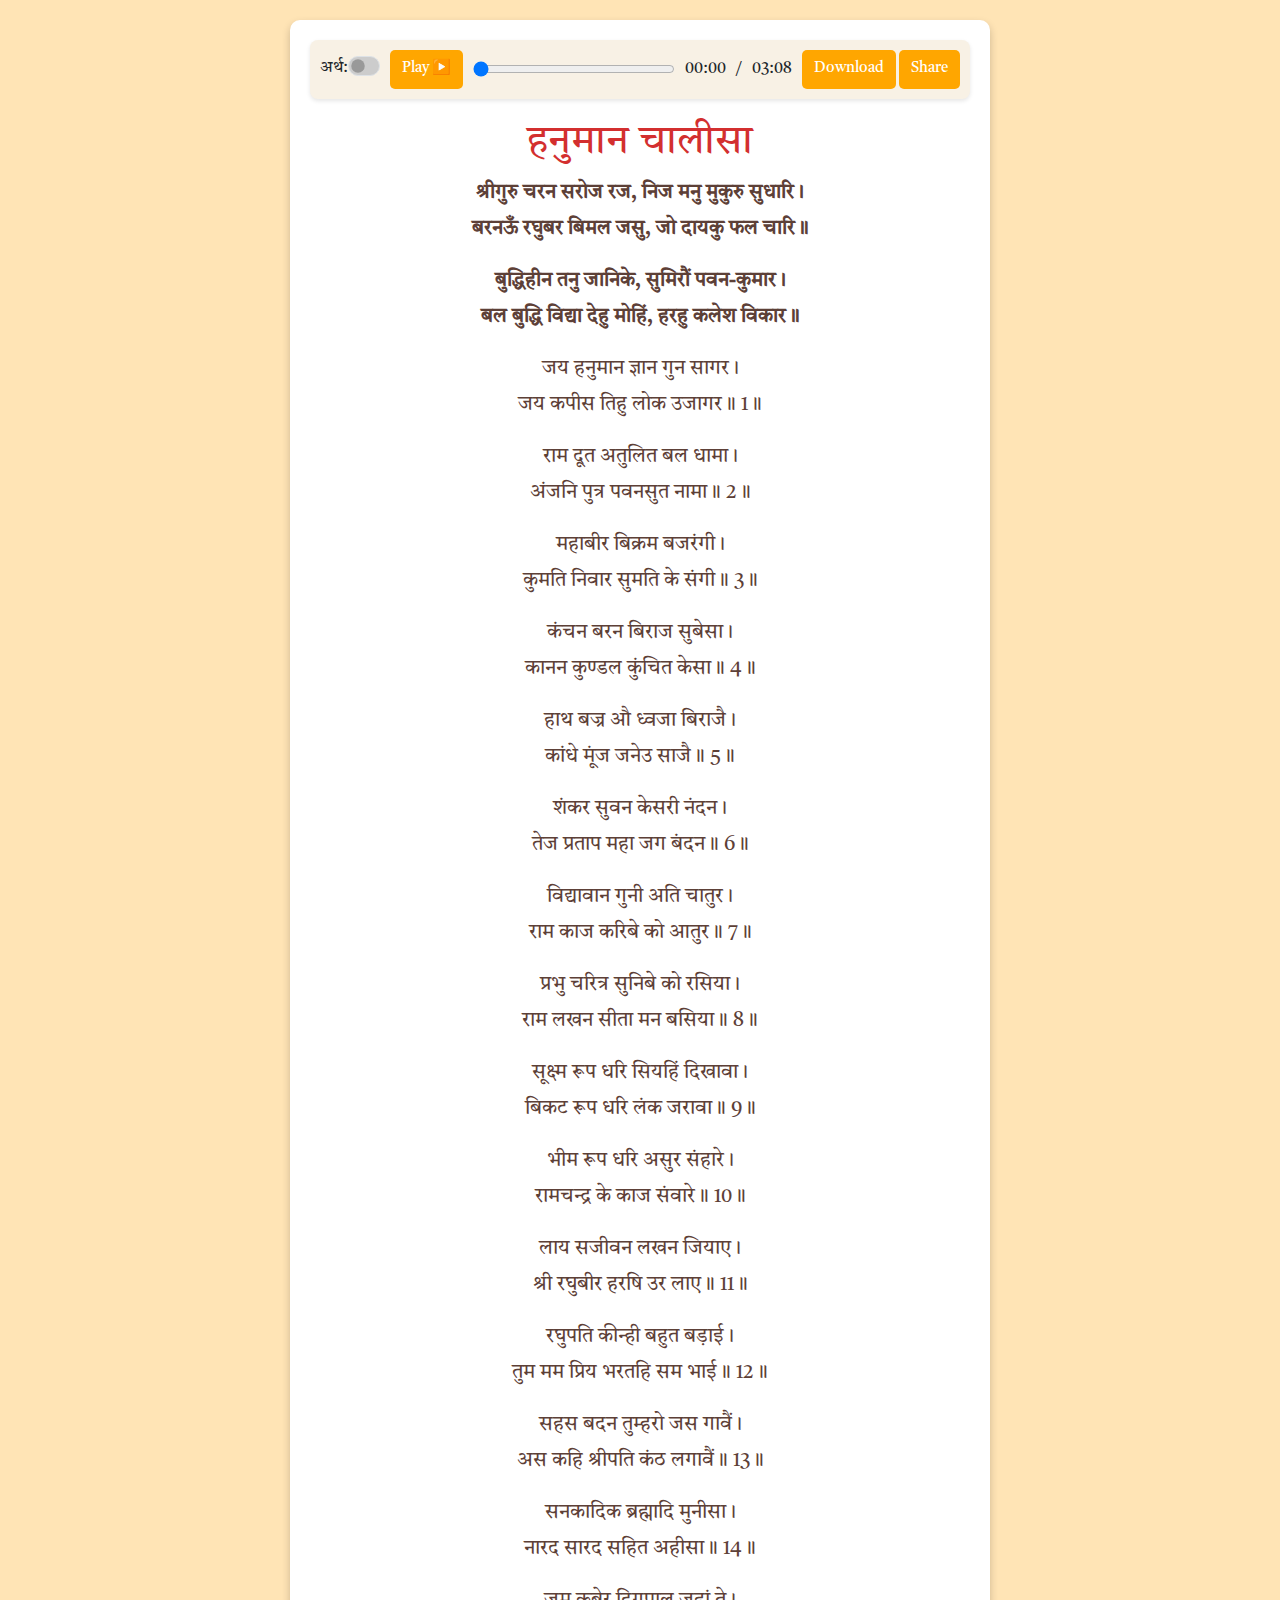
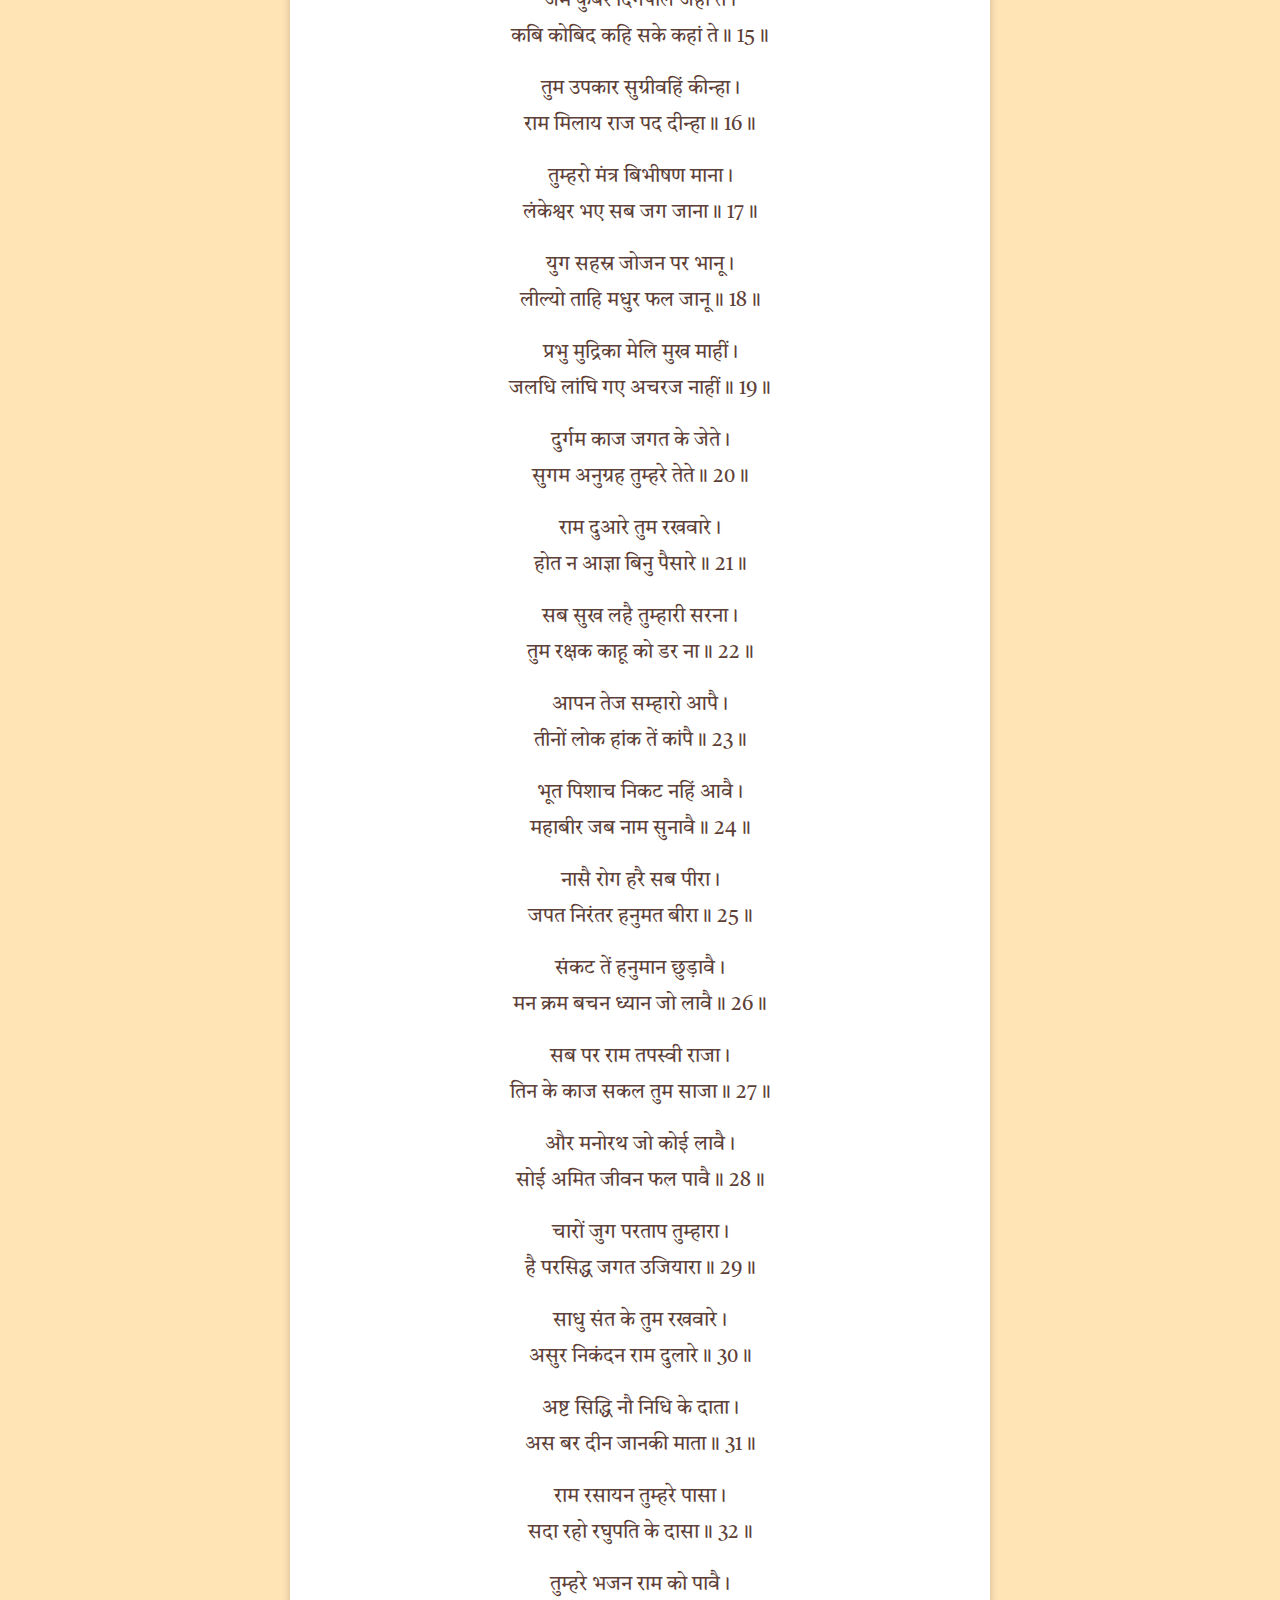
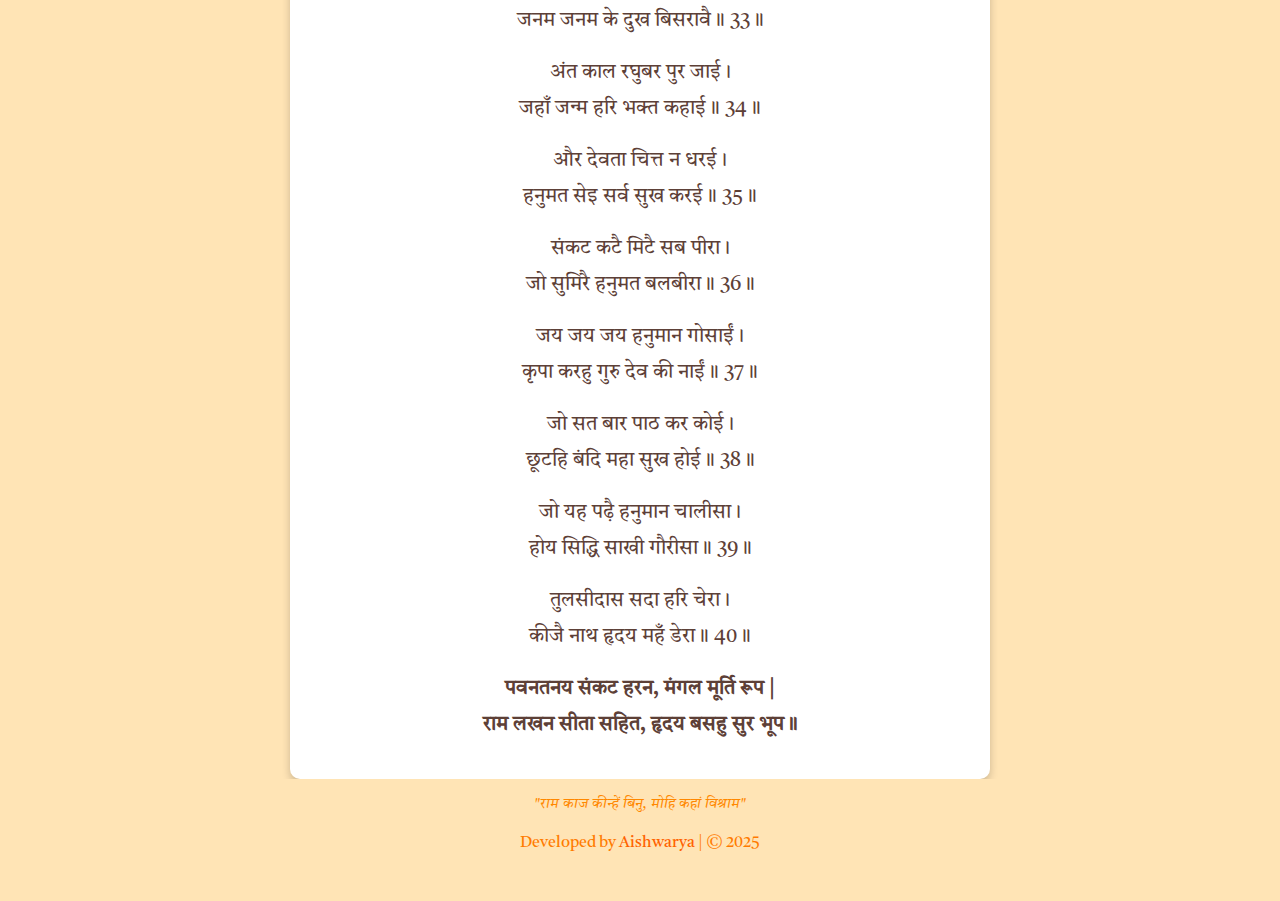
<file: index.html>
<!DOCTYPE html>
<html lang="hi">
  <head>
    <meta charset="UTF-8" />
    <meta name="viewport" content="width=device-width, initial-scale=1.0" />
    <title>हनुमान चालीसा</title>
    <link rel="icon" type="image/x-icon" href="./favicon.jpg">
    <link
      rel="stylesheet"
      href="https://fonts.googleapis.com/css2?family=Tiro+Devanagari+Hindi&display=swap"
    />
    <link
      rel="stylesheet"
      href="https://cdn.jsdelivr.net/npm/bootstrap@5.3.0/dist/css/bootstrap.min.css"
    />
    <link rel="stylesheet" href="styles.css">
  </head>
  <body>
    <div class="container">
      <div class="toolbar">
        <div class="toggle-switch form-check form-switch">
          <label class="form-check-label" for="toggleMeanings">अर्थ:</label>
          <input class="form-check-input" type="checkbox" id="toggleMeanings" onchange="toggleAllMeanings()" />
        </div>
        
        <div class="audio-player">
          <button id="playPauseButton" onclick="togglePlayPause()">Play ▶️</button>
          <input type="range" id="seekbar" value="0" step="1" min="0" max="100" onchange="seekAudio()" />
          <span id="current-time">00:00</span>/<span id="duration">00:00</span>
        </div>
        
        <div class="button-group">
          <button onclick="downloadPDF()">Download</button>
          <button onclick="shareLink()">Share</button>
        </div>
      </div>
      
      <h1>हनुमान चालीसा</h1>
      <div class="chalisa">
        <strong><p>
          श्रीगुरु चरन सरोज रज, निज मनु मुकुरु सुधारि।
  <br />
          बरनऊँ रघुबर बिमल जसु, जो दायकु फल चारि॥
        </p></strong>
        <p class="meaning" id="meaning-1">
          <strong>अर्थ: </strong> श्रीगुरु के चरण कमलों की धूल से अपने मन रूपी
          दर्पण को स्वच्छ करके, <br />मैं श्रीरामचन्द्रजी के निर्मल यश का वर्णन
          करता हूँ, <br />जो चारों फलों (धर्म, अर्थ, काम और मोक्ष) को देने वाला
          है।
        </p>

      <strong><p>
          बुद्धिहीन तनु जानिके, सुमिरौं पवन-कुमार।
  <br />
          बल बुद्धि विद्या देहु मोहिं, हरहु कलेश विकार॥
        </p></strong>
        <p class="meaning" id="meaning-2">
          <strong>अर्थ: </strong>मैं अपने को बुद्धिहीन जानकर पवनसुत हनुमानजी का
          स्मरण करता हूँ।<br />
          वे मुझे बल, बुद्धि और विद्या दें तथा मेरे दुखों और दोषों का नाश करें।
        </p>

        <p>
          जय हनुमान ज्ञान गुन सागर।
  <br />
          जय कपीस तिहु लोक उजागर ॥ 1॥
        </p>
        <p class="meaning" id="meaning-3">
          <strong>अर्थ: </strong> हे हनुमानजी! आप ज्ञान और गुणों के सागर हैं।
          <br />तीनों लोकों में आपकी कीर्ति फैली हुई है।
        </p>

        <p>
          राम दूत अतुलित बल धामा ।
  <br />
          अंजनि पुत्र पवनसुत नामा ॥ 2 ॥
        </p>
        <p class="meaning" id="meaning-4">
          <strong>अर्थ: </strong> आप श्रीराम के दूत हैं और अपार बल के भंडार हैं
          । <br />आप अंजनी माता के पुत्र और पवनदेव के नाम से प्रसिद्ध हैं।
        </p>

        <p>
          महाबीर बिक्रम बजरंगी ।
  <br />
          कुमति निवार सुमति के संगी ॥ 3 ॥
        </p>
        <p class="meaning" id="meaning-5">
          <strong>अर्थ: </strong> आप महान पराक्रमी, शक्तिशाली और वज्र के समान
          कठोर शरीर वाले हैं। <br />
          आप बुरी बुद्धि का नाश करने वाले और अच्छी बुद्धि के संग रहने वाले हैं।
        </p>

        <p>
          कंचन बरन बिराज सुबेसा ।
  <br />
          कानन कुण्डल कुंचित केसा ॥ 4 ॥
        </p>
        <p class="meaning" id="meaning-6">
          <strong>अर्थ: </strong> आपका शरीर स्वर्ण के समान चमकता है। <br />आपके
          कानों में सुंदर कुण्डल (बाली) हैं और आपके घुंघराले बाल हैं।
        </p>

        <p>
          हाथ बज्र औ ध्वजा बिराजै ।
  <br />
          कांधे मूंज जनेउ साजै ॥ 5 ॥
        </p>
        <p class="meaning" id="meaning-7">
          <strong>अर्थ: </strong> आपके हाथ में वज्र (गदा) और ध्वजा सुशोभित हैं।
          <br />आपके कंधे पर यज्ञोपवीत (जनेऊ) विराजमान है।
        </p>

        <p>
          शंकर सुवन केसरी नंदन ।
  <br />
          तेज प्रताप महा जग बंदन ॥ 6 ॥
        </p>
        <p class="meaning" id="meaning-8">
          <strong>अर्थ: </strong> आप भगवान शंकर के अवतार और केसरी के पुत्र हैं।
          <br />
          आपके पराक्रम और तेज की पूरे संसार में वंदना की जाती है।
        </p>

        <p>
          विद्यावान गुनी अति चातुर ।
  <br />
          राम काज करिबे को आतुर ॥ 7 ॥
        </p>
        <p class="meaning" id="meaning-9">
          <strong>अर्थ: </strong> आप विद्वान, गुणवान और अत्यंत चतुर हैं |
          <br />
          आप श्रीराम के कार्य करने के लिए हमेशा उत्सुक रहते हैं ।
        </p>

        <p>
          प्रभु चरित्र सुनिबे को रसिया ।
  <br />
          राम लखन सीता मन बसिया ॥ 8 ॥
        </p>
        <p class="meaning" id="meaning-10">
          <strong>अर्थ: </strong> आप श्रीराम के चरित्र को सुनने में अत्यंत रुचि
          रखते हैं।
          <br />
          श्रीराम, लक्ष्मण और सीता आपके हृदय में सदा बसे रहते हैं।
        </p>

        <p>
          सूक्ष्म रूप धरि सियहिं दिखावा ।
  <br />
          बिकट रूप धरि लंक जरावा ॥ 9 ॥
        </p>
        <p class="meaning" id="meaning-11">
          <strong>अर्थ: </strong> आपने सूक्ष्म रूप धारण करके माता सीता को दर्शन
          दिए
          <br />
          और भयंकर रूप धारण कर लंका को जलाया ।
        </p>

        <p>
          भीम रूप धरि असुर संहारे ।
  <br />
          रामचन्द्र के काज संवारे ॥ 10 ॥
        </p>
        <p class="meaning" id="meaning-12">
          <strong>अर्थ: </strong> आपने विशालकाय रूप धारण करके राक्षसों का संहार
          किया
          <br />
          और श्रीराम के कार्यों को सफल बनाया ।
        </p>

        <p>
          लाय सजीवन लखन जियाए ।
  <br />
          श्री रघुबीर हरषि उर लाए ॥ 11 ॥
        </p>
        <p class="meaning" id="meaning-13">
          <strong>अर्थ: </strong> आप संजीवनी बूटी लेकर आए और लक्ष्मणजी को
          जीवनदान दिया |
          <br />
          इस पर श्रीराम ने प्रसन्न होकर आपको हृदय से लगा लिया ।
        </p>

        <p>
          रघुपति कीन्ही बहुत बड़ाई ।
  <br />
          तुम मम प्रिय भरतहि सम भाई ॥ 12 ॥
        </p>
        <p class="meaning" id="meaning-14">
          <strong>अर्थ: </strong> श्रीराम ने आपकी बहुत प्रशंसा की और कहा कि
          <br />
          तुम मुझे भरत के समान प्रिय हो।"
        </p>

        <p>
          सहस बदन तुम्हरो जस गावैं ।
  <br />
          अस कहि श्रीपति कंठ लगावैं ॥ 13 ॥
        </p>
        <p class="meaning" id="meaning-15">
          <strong>अर्थ: </strong> श्रीराम ने कहा कि "हजारों मुखों से भी तुम्हारी
          महिमा का गान किया जाए तो भी<br />
          वह पूरी नहीं हो सकती "।
          <br />
          यह कहकर उन्होंने आपको हृदय से लगा लिया ।
        </p>

        <p>
          सनकादिक ब्रह्मादि मुनीसा ।
  <br />
          नारद सारद सहित अहीसा ॥ 14 ॥
        </p>
        <p class="meaning" id="meaning-16">
          <strong>अर्थ: </strong> सनक, सनंदन, सनातन, सनत्कुमार, ब्रह्माजी,
          नारदजी, सरस्वतीजी
          <br />
          और शेषनाग भी आपकी महिमा का गुणगान करते हैं ।
        </p>

        <p>
          जम कुबेर दिगपाल जहां ते ।
  <br />
          कबि कोबिद कहि सके कहां ते ॥ 15 ॥
        </p>
        <p class="meaning" id="meaning-17">
          <strong>अर्थ: </strong> यमराज, कुबेर और सभी दिशाओं के रक्षक आपकी महिमा
          का पूर्ण वर्णन नहीं कर सकते,
          <br />
          फिर कवियों और विद्वानों की तो बात ही क्या है!
        </p>

        <p>
          तुम उपकार सुग्रीवहिं कीन्हा ।
  <br />
          राम मिलाय राज पद दीन्हा ॥ 16 ॥
        </p>
        <p class="meaning" id="meaning-18">
          <strong>अर्थ: </strong> आपने सुग्रीवजी पर उपकार किया और उन्हें श्रीराम
          से मिलाकर उनका राजपद वापस दिलाया।
        </p>

        <p>
          तुम्हरो मंत्र बिभीषण माना ।
  <br />
          लंकेश्वर भए सब जग जाना ॥ 17 ॥
        </p>
        <p class="meaning" id="meaning-19">
          <strong>अर्थ: </strong> आपकी सलाह मानकर विभीषणजी ने श्रीराम की शरण ली
          और
          <br />
          वे लंका के राजा बने, यह सारी दुनिया जानती है ।
        </p>

        <p>
          युग सहस्र जोजन पर भानू ।
  <br />
          लील्यो ताहि मधुर फल जानू ॥ 18 ॥
        </p>
        <p class="meaning" id="meaning-20">
          <strong>अर्थ: </strong> सूर्य जो हजारों योजन दूर है, उसे आपने एक मीठा
          फल समझकर निगल लिया था ।
        </p>

        <p>
          प्रभु मुद्रिका मेलि मुख माहीं ।
  <br />
          जलधि लांघि गए अचरज नाहीं ॥ 19 ॥
        </p>
        <p class="meaning" id="meaning-21">
          <strong>अर्थ: </strong> श्रीराम की अंगूठी मुख में रखकर आपने समुद्र को
          पार किया, इसमें कोई आश्चर्य नहीं ।
        </p>

        <p>
          दुर्गम काज जगत के जेते ।
  <br />
          सुगम अनुग्रह तुम्हरे तेते ॥ 20 ॥
        </p>
        <p class="meaning" id="meaning-22">
          <strong>अर्थ: </strong> संसार में जितने भी कठिन कार्य हैं, वे आपकी
          कृपा से सहज हो जाते हैं।
        </p>

        <p>
          राम दुआरे तुम रखवारे ।
  <br />
          होत न आज्ञा बिनु पैसारे ॥ 21 ॥
        </p>
        <p class="meaning" id="meaning-23">
          <strong>अर्थ: </strong>आप श्रीराम के द्वार के रक्षक हैं, बिना आपकी
          आज्ञा के वहाँ कोई प्रवेश नहीं कर सकता।
        </p>

        <p>
          सब सुख लहै तुम्हारी सरना ।
  <br />
          तुम रक्षक काहू को डर ना ॥ 22 ॥
        </p>
        <p class="meaning" id="meaning-24">
          <strong>अर्थ: </strong>आपकी शरण में आने से सभी सुख प्राप्त करते हैं ।
          <br />
          जब आप रक्षक हैं, तो फिर किसी का कोई भय नहीं।
        </p>

        <p>
          आपन तेज सम्हारो आपै ।
  <br />
          तीनों लोक हांक तें कांपै ॥ 23 ॥
        </p>
        <p class="meaning" id="meaning-25">
          <strong>अर्थ: </strong>आप अपने तेज को स्वयं नियंत्रित रखते हैं ।
          <br />
          आपकी हुंकार से तीनों लोक (स्वर्ग, पृथ्वी, पाताल) काँप जाते हैं ।
        </p>

        <p>
          भूत पिशाच निकट नहिं आवै ।
  <br />
          महाबीर जब नाम सुनावै ॥ 24 ॥
        </p>
        <p class="meaning" id="meaning-26">
          <strong>अर्थ: </strong>जहाँ महावीर हनुमानजी का नाम लिया जाता है,
          <br />
          वहाँ भूत-प्रेत पास भी नहीं आ सकते।
        </p>

        <p>
          नासै रोग हरै सब पीरा ।
  <br />
          जपत निरंतर हनुमत बीरा ॥ 25 ॥
        </p>
        <p class="meaning" id="meaning-27">
          <strong>अर्थ: </strong>वीर हनुमानजी का निरंतर जाप करने से सभी रोग और
          दुख दूर हो जाते हैं ।
        </p>

        <p>
          संकट तें हनुमान छुड़ावै ।
  <br />
          मन क्रम बचन ध्यान जो लावै ॥ 26 ॥
        </p>
        <p class="meaning" id="meaning-28">
          <strong>अर्थ: </strong>जो व्यक्ति मन, वचन और कर्म से हनुमानजी का ध्यान
          करता है, <br />
          वे उसे सभी संकटों से मुक्त कर देते हैं ।
        </p>

        <p>
          सब पर राम तपस्वी राजा ।
  <br />
          तिन के काज सकल तुम साजा ॥ 27 ॥
        </p>
        <p class="meaning" id="meaning-29">
          <strong>अर्थ: </strong>श्रीराम समस्त तपस्वियों के राजा हैं और उनके सभी
          कार्यों को आपने पूरा किया है।
        </p>

        <p>
          और मनोरथ जो कोई लावै ।
  <br />
          सोई अमित जीवन फल पावै ॥ 28 ॥
        </p>
        <p class="meaning" id="meaning-30">
          <strong>अर्थ: </strong>जो भी आपकी शरण में आकर कोई इच्छा रखता है,
          <br />
          वह अनंत जीवन फल प्राप्त करता है।
        </p>

        <p>
          चारों जुग परताप तुम्हारा ।
  <br />
          है परसिद्ध जगत उजियारा ॥ 29 ॥
        </p>
        <p class="meaning" id="meaning-31">
          <strong>अर्थ: </strong>चारों युगों में आपका प्रताप प्रसिद्ध है और
          <br />पूरे संसार में आपकी महिमा की ज्योति फैली हुई है।
        </p>

        <p>
          साधु संत के तुम रखवारे ।
  <br />
          असुर निकंदन राम दुलारे ॥ 30 ॥
        </p>
        <p class="meaning" id="meaning-32">
          <strong>अर्थ: </strong>आप साधु-संतों के रक्षक हैं और असुरों का संहार
          करने वाले श्रीराम के प्रिय हैं ।
        </p>

        <p>
          अष्ट सिद्धि नौ निधि के दाता ।
  <br />
          अस बर दीन जानकी माता ॥ 31 ॥
        </p>
        <p class="meaning" id="meaning-33">
          <strong>अर्थ: </strong>माता सीता ने आपको आठ सिद्धियाँ और नौ निधियों का
          वरदान दिया है, <br />जिससे आप इच्छानुसार इन्हें प्रदान कर सकते हैं ।
        </p>

        <p>
          राम रसायन तुम्हरे पासा ।
  <br />
          सदा रहो रघुपति के दासा ॥ 32 ॥
        </p>
        <p class="meaning" id="meaning-34">
          <strong>अर्थ: </strong>आपके पास श्रीराम नाम का अमृत है और आप सदा
          श्रीराम के सेवक बने रहते हैं।
        </p>

        <p>
          तुम्हरे भजन राम को पावै ।
  <br />
          जनम जनम के दुख बिसरावै ॥ 33 ॥
        </p>
        <p class="meaning" id="meaning-35">
          <strong>अर्थ: </strong>आपके भजन करने से श्रीराम की कृपा प्राप्त होती
          है <br />और जन्म-जन्मांतर के सभी दुख दूर हो जाते हैं।
        </p>

        <p>
          अंत काल रघुबर पुर जाई ।
  <br />
          जहाँ जन्म हरि भक्त कहाई ॥ 34 ॥
        </p>
        <p class="meaning" id="meaning-36">
          <strong>अर्थ: </strong>जो व्यक्ति अंत समय में आपका स्मरण करता है,
          <br />
          वह श्रीराम के धाम जाता है और हर जन्म में भगवान का भक्त बनता है।
        </p>

        <p>
          और देवता चित्त न धरई ।
  <br />
          हनुमत सेइ सर्व सुख करई ॥ 35 ॥
        </p>
        <p class="meaning" id="meaning-37">
          <strong>अर्थ: </strong>अन्य देवताओं की भक्ति करने की आवश्यकता नहीं है,
          <br />
          केवल हनुमानजी की सेवा से ही सभी सुख प्राप्त हो जाते हैं ।
        </p>

        <p>
          संकट कटै मिटै सब पीरा ।
  <br />
          जो सुमिरै हनुमत बलबीरा ॥ 36 ॥
        </p>
        <p class="meaning" id="meaning-38">
          <strong>अर्थ: </strong> जो कोई बलवीर हनुमानजी का स्मरण करता है,
          <br />उसके सभी संकट और दुख मिट जाते हैं।
        </p>

        <p>
          जय जय जय हनुमान गोसाईं ।
  <br />
          कृपा करहु गुरु देव की नाईं ॥ 37 ॥
        </p>
        <p class="meaning" id="meaning-39">
          <strong>अर्थ: </strong> हे हनुमानजी! आपकी जय हो, कृपया मुझ पर ऐसे कृपा
          करें <br />जैसे कोई सच्चे गुरु अपने शिष्य पर करते हैं ।
        </p>

        <p>
          जो सत बार पाठ कर कोई ।
  <br />
          छूटहि बंदि महा सुख होई ॥ 38 ॥
        </p>
        <p class="meaning" id="meaning-40">
          <strong>अर्थ: </strong> जो व्यक्ति सौ बार हनुमान चालीसा का पाठ करता
          है, <br />वह सभी बंधनों से मुक्त होकर महान सुख प्राप्त करता है ।
        </p>

        <p>
          जो यह पढ़ै हनुमान चालीसा ।
  <br />
          होय सिद्धि साखी गौरीसा ॥ 39 ॥
        </p>
        <p class="meaning" id="meaning-41">
          <strong>अर्थ: </strong> जो व्यक्ति हनुमान चालीसा का नित्य पाठ करता है,
          <br />उसे सिद्धियाँ प्राप्त होती हैं, इसके साक्षी स्वयं भगवान शिव हैं
          ।
        </p>

        <p>
          तुलसीदास सदा हरि चेरा ।
  <br />
          कीजै नाथ हृदय महँ डेरा ॥ 40 ॥
        </p>
        <p class="meaning" id="meaning-42">
          <strong>अर्थ: </strong> तुलसीदासजी कहते हैं कि मैं सदा श्रीराम का सेवक
          हूँ, <br />हे हनुमानजी! कृपया मेरे हृदय में निवास करें।
        </p>

        <p>
          <strong> पवनतनय संकट हरन, मंगल मूर्ति रूप | </strong>
  <br />
          <strong> राम लखन सीता सहित, हृदय बसहु सुर भूप ॥ </strong>
        </p>
        <p class="meaning" id="meaning-43">
          <strong>अर्थ: </strong>हे पवनपुत्र! आप संकटों का नाश करने वाले और
          मंगलमूर्ति हैं। <br />कृपया श्रीराम, लक्ष्मण और सीता सहित मेरे हृदय
          में निवास करें।
        </p>
      </div>
     


    </div>

    <footer>
      <p class="footer-quote">"राम काज कीन्हें बिनु, मोहि कहां विश्राम"</p>
      <p>Developed by <a href="https://www.linkedin.com/in/aishwarya-kamble-b664b91b9/" target="_blank">Aishwarya</a> | © 2025</p>
  </footer>

    <script>
  function toggleAllMeanings() {
    const meanings = document.querySelectorAll('.meaning');
    const toggleState = document.getElementById('toggleMeanings').checked;

    meanings.forEach((meaning) => {
      meaning.style.display = toggleState ? 'block' : 'none';
    });
  }

      const audio = new Audio("./hanuman_chalisa.mp3");
      const seekbar = document.getElementById("seekbar");
      const currentTimeDisplay = document.getElementById("current-time");
      const durationDisplay = document.getElementById("duration");
      let isPlaying = false;

      audio.addEventListener("loadedmetadata", () => {
        durationDisplay.textContent = formatTime(audio.duration);
        seekbar.max = audio.duration;
      });

      audio.addEventListener("timeupdate", () => {
        seekbar.value = audio.currentTime;
        currentTimeDisplay.textContent = formatTime(audio.currentTime);
      });

      audio.addEventListener("ended", () => {
        playPauseButton.textContent = "Play ▶️";
        isPlaying = false;
      });

      function togglePlayPause() {
        if (isPlaying) {
          audio.pause();
          playPauseButton.textContent = "Play ▶️";
        } else {
          audio.play();
          playPauseButton.textContent = "Pause ⏸️";
        }
        isPlaying = !isPlaying;
      }

      function seekAudio() {
        audio.currentTime = seekbar.value;
      }

      function formatTime(seconds) {
        const min = Math.floor(seconds / 60).toString().padStart(2, '0');
        const sec = Math.floor(seconds % 60).toString().padStart(2, '0');
        return `${min}:${sec}`;
      }

      function downloadPDF() {
    const pdfLink = "https://drive.google.com/file/d/10Tax36Z4ELn4PnlQriNASt70gmXPCJ0k/view?usp=sharing";
    
    const anchor = document.createElement('a');
    anchor.href = pdfLink;
    anchor.download = "Sri_Hanuman_Chalisa_Hindi.pdf"; // Suggested file name
    anchor.click();
    
    console.log('Download PDF');
}


function shareLink() {
    const pageTitle = document.title;
    const pageUrl = window.location.href;

    if (navigator.share) {
        navigator.share({
            title: pageTitle,
            text: "Jay Shree Ram. Check out this page for Hanuman Chalisa: ",
            url: pageUrl
        })
        .then(() => console.log('Shared successfully'))
        .catch((error) => console.error('Error sharing', error));
    } else {
        // Fallback if Web Share API is not supported
        navigator.clipboard.writeText(pageUrl);
        alert('Link copied to clipboard!');
    }
}

    </script>
  </body>
</html>
</file>
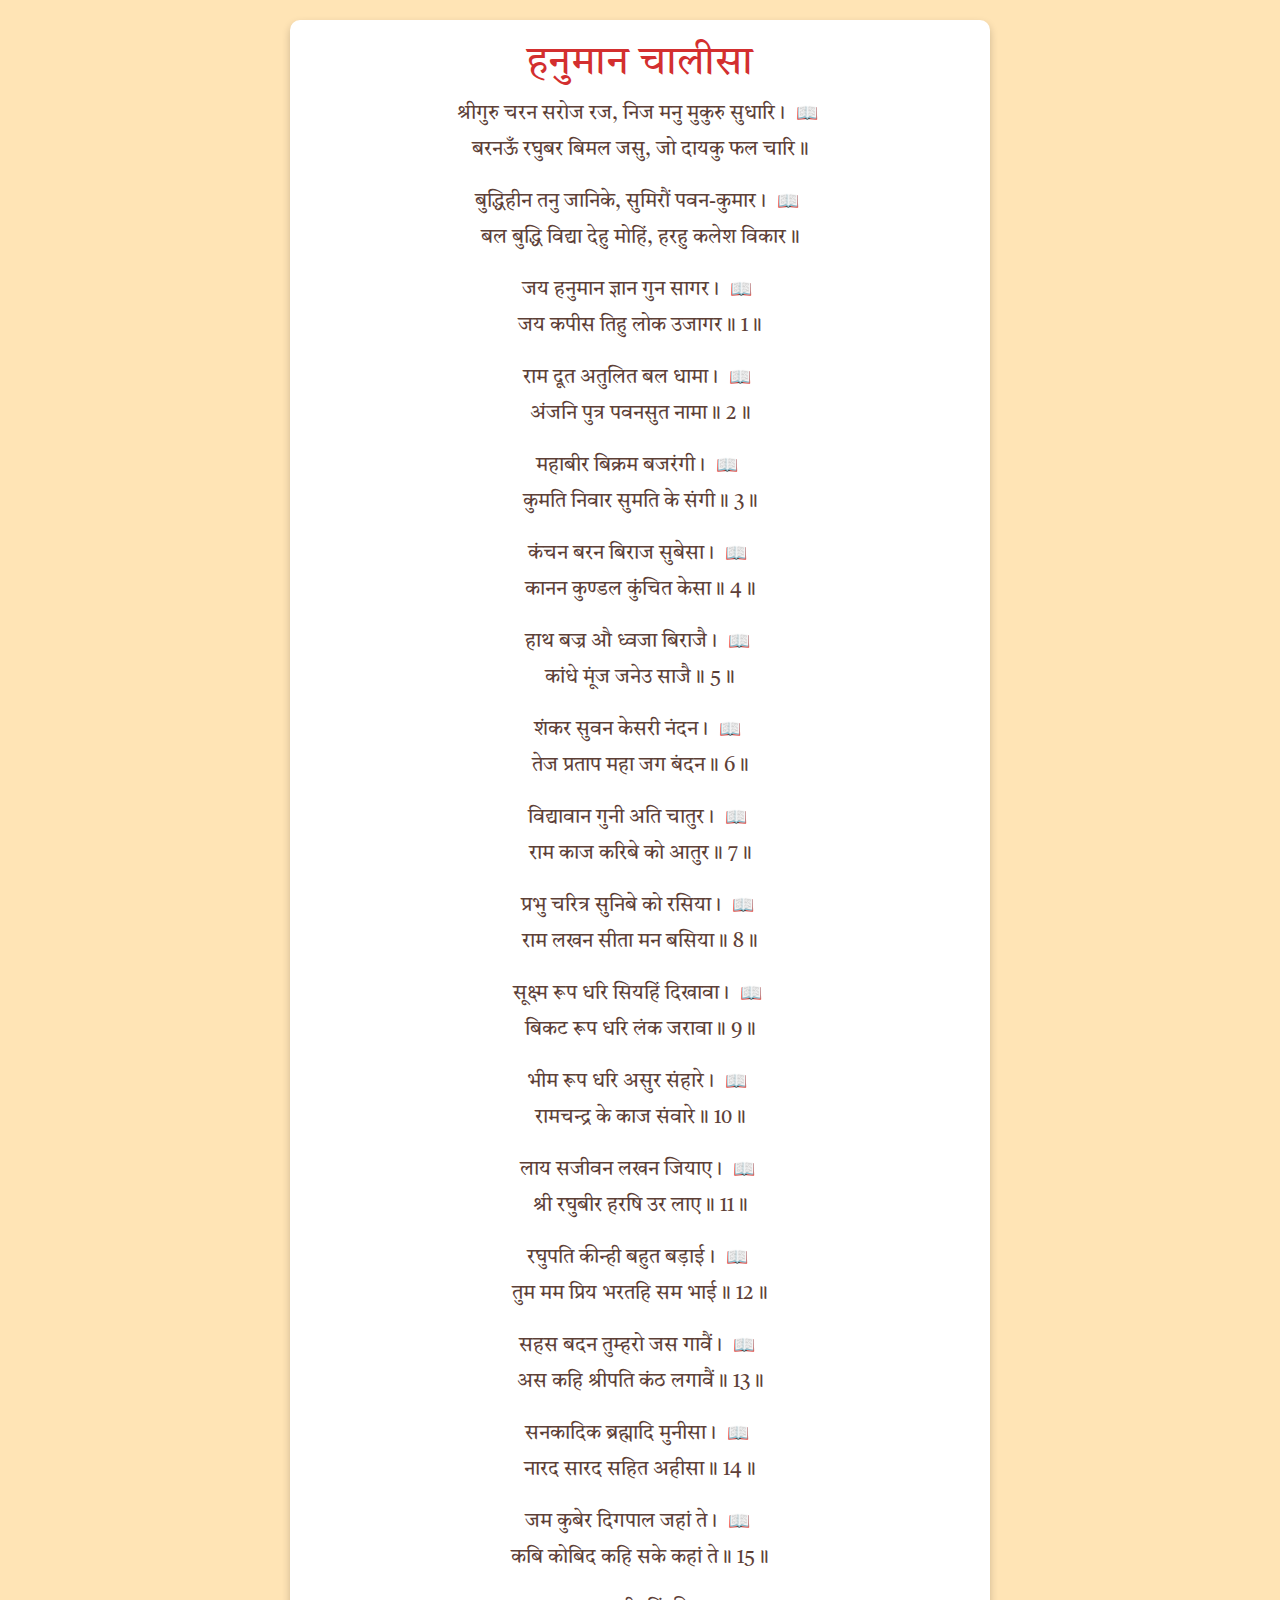
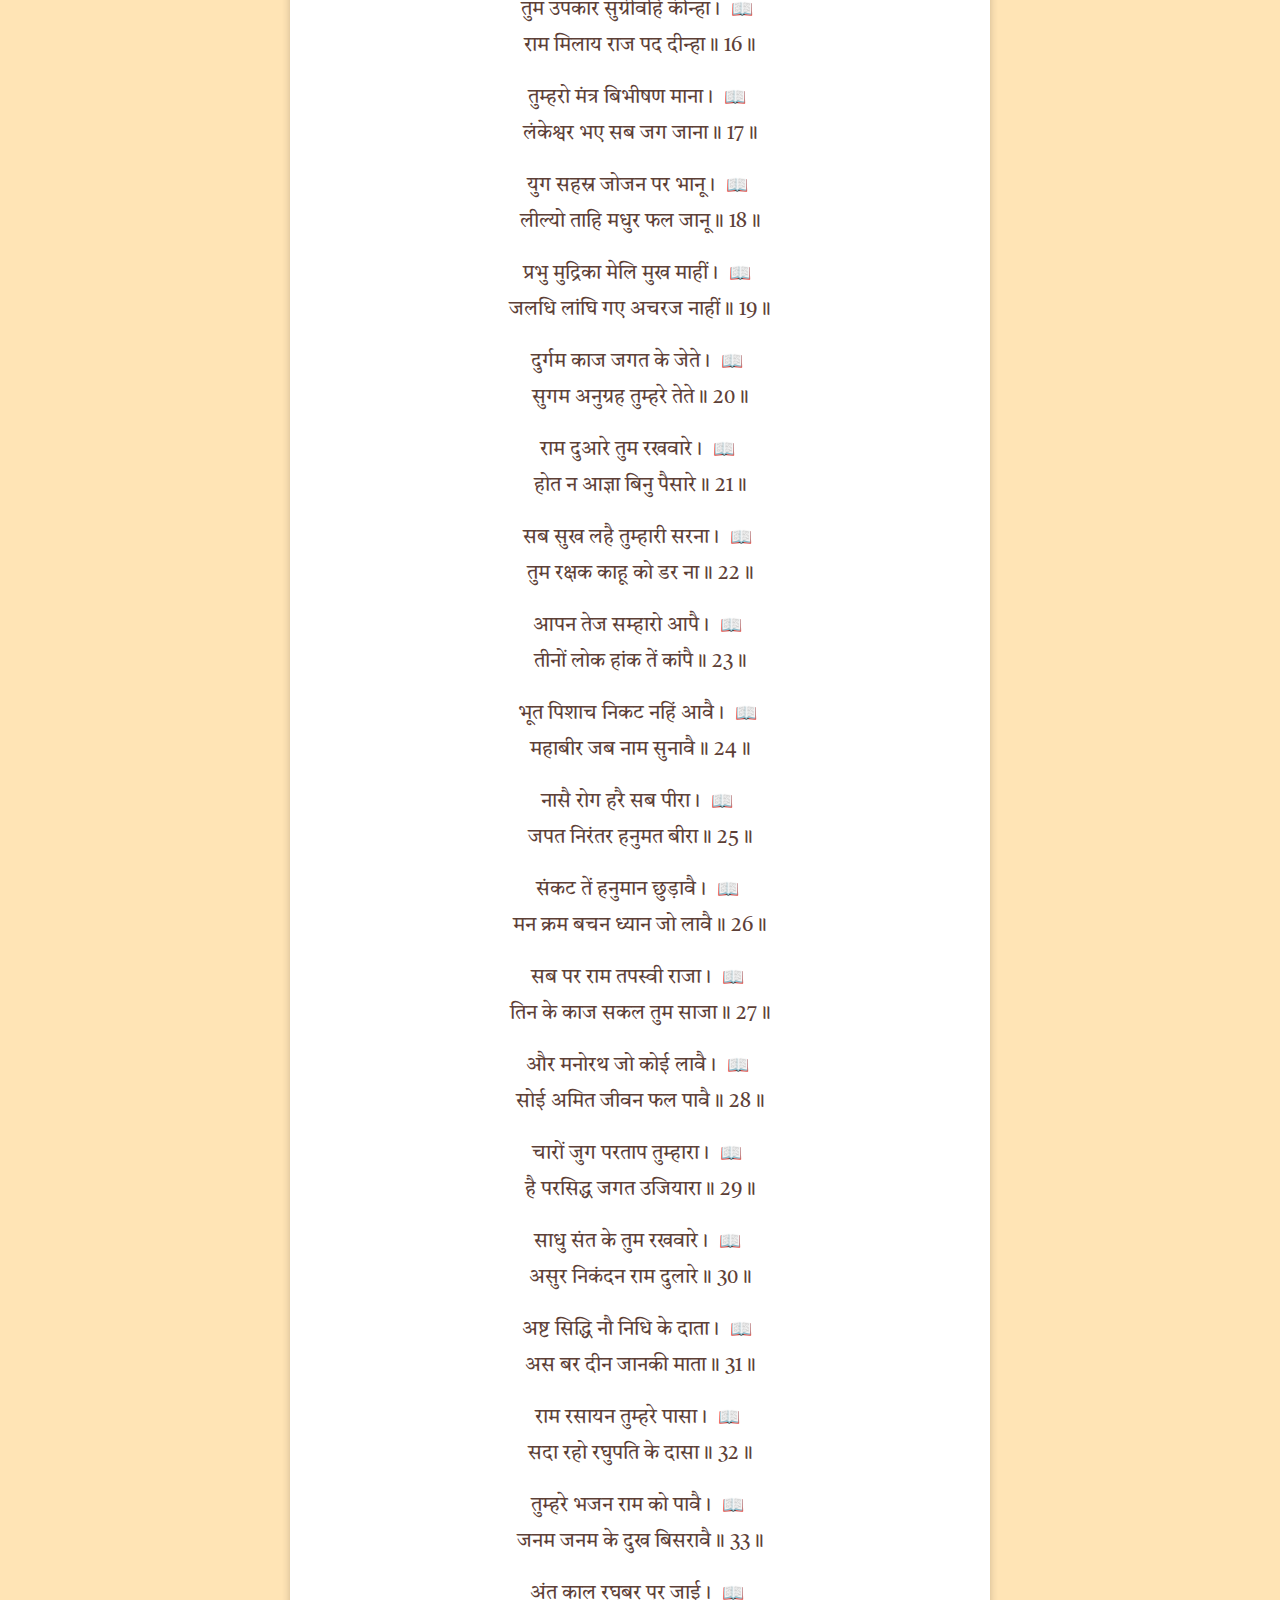
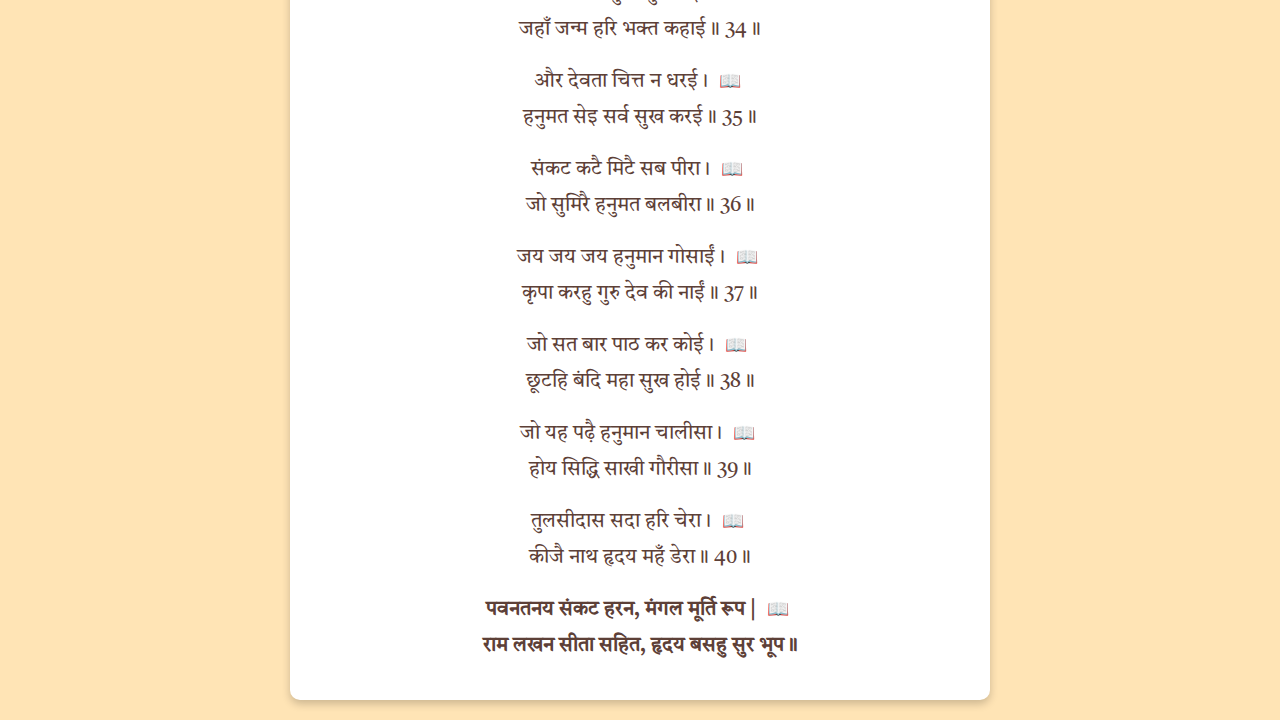
<file: hanuman_chalisa.html>
<!DOCTYPE html>
<html lang="hi">
  <head>
    <meta charset="UTF-8" />
    <meta name="viewport" content="width=device-width, initial-scale=1.0" />
    <title>हनुमान चालीसा</title>
    <link
      rel="stylesheet"
      href="https://fonts.googleapis.com/css2?family=Tiro+Devanagari+Hindi&display=swap"
    />
    <link
      rel="stylesheet"
      href="https://cdn.jsdelivr.net/npm/bootstrap@5.3.0/dist/css/bootstrap.min.css"
    />
    <style>
      body {
        font-family: "Tiro Devanagari Hindi", serif;
        background-color: #ffe4b5;
        text-align: center;
        padding: 20px;
      }
      
      .container {
        max-width: 700px;
        margin: auto;
        background: white;
        padding: 20px;
        border-radius: 10px;
        box-shadow: 0px 4px 8px rgba(0, 0, 0, 0.2);
      }
      h1 {
        color: #d32f2f;
      }
      .chalisa {
        font-size: 20px;
        line-height: 1.8;
        color: #5d4037;
      }
      .meaning {
        display: none;
        font-size: 16px;
        color: #333;
        margin-top: 5px;
      }
      .btn-meaning {
        background: none;
        border: none;
        font-size: 18px;
        cursor: pointer;
        color: #007bff;
      }
    </style>
  </head>
  <body>
    <div class="container">
      <h1>हनुमान चालीसा</h1>
      <div class="chalisa">
        <p>
          श्रीगुरु चरन सरोज रज, निज मनु मुकुरु सुधारि।
          <button class="btn-meaning" onclick="toggleMeaning(1)">📖</button
          ><br />
          बरनऊँ रघुबर बिमल जसु, जो दायकु फल चारि॥
        </p>
        <p class="meaning" id="meaning-1">
          <strong>अर्थ: </strong> श्रीगुरु के चरण कमलों की धूल से अपने मन रूपी
          दर्पण को स्वच्छ करके, <br />मैं श्रीरामचन्द्रजी के निर्मल यश का वर्णन
          करता हूँ, <br />जो चारों फलों (धर्म, अर्थ, काम और मोक्ष) को देने वाला
          है।
        </p>

        <p>
          बुद्धिहीन तनु जानिके, सुमिरौं पवन-कुमार।
          <button class="btn-meaning" onclick="toggleMeaning(2)">📖</button
          ><br />
          बल बुद्धि विद्या देहु मोहिं, हरहु कलेश विकार॥
        </p>
        <p class="meaning" id="meaning-2">
          <strong>अर्थ: </strong>मैं अपने को बुद्धिहीन जानकर पवनसुत हनुमानजी का
          स्मरण करता हूँ।<br />
          वे मुझे बल, बुद्धि और विद्या दें तथा मेरे दुखों और दोषों का नाश करें।
        </p>

        <p>
          जय हनुमान ज्ञान गुन सागर।
          <button class="btn-meaning" onclick="toggleMeaning(3)">📖</button
          ><br />
          जय कपीस तिहु लोक उजागर ॥ 1॥
        </p>
        <p class="meaning" id="meaning-3">
          <strong>अर्थ: </strong> हे हनुमानजी! आप ज्ञान और गुणों के सागर हैं।
          <br />तीनों लोकों में आपकी कीर्ति फैली हुई है।
        </p>

        <p>
          राम दूत अतुलित बल धामा ।
          <button class="btn-meaning" onclick="toggleMeaning(4)">📖</button
          ><br />
          अंजनि पुत्र पवनसुत नामा ॥ 2 ॥
        </p>
        <p class="meaning" id="meaning-4">
          <strong>अर्थ: </strong> आप श्रीराम के दूत हैं और अपार बल के भंडार हैं
          । <br />आप अंजनी माता के पुत्र और पवनदेव के नाम से प्रसिद्ध हैं।
        </p>

        <p>
          महाबीर बिक्रम बजरंगी ।
          <button class="btn-meaning" onclick="toggleMeaning(5)">📖</button
          ><br />
          कुमति निवार सुमति के संगी ॥ 3 ॥
        </p>
        <p class="meaning" id="meaning-5">
          <strong>अर्थ: </strong> आप महान पराक्रमी, शक्तिशाली और वज्र के समान
          कठोर शरीर वाले हैं। <br />
          आप बुरी बुद्धि का नाश करने वाले और अच्छी बुद्धि के संग रहने वाले हैं।
        </p>

        <p>
          कंचन बरन बिराज सुबेसा ।
          <button class="btn-meaning" onclick="toggleMeaning(6)">📖</button
          ><br />
          कानन कुण्डल कुंचित केसा ॥ 4 ॥
        </p>
        <p class="meaning" id="meaning-6">
          <strong>अर्थ: </strong> आपका शरीर स्वर्ण के समान चमकता है। <br />आपके
          कानों में सुंदर कुण्डल (बाली) हैं और आपके घुंघराले बाल हैं।
        </p>

        <p>
          हाथ बज्र औ ध्वजा बिराजै ।
          <button class="btn-meaning" onclick="toggleMeaning(7)">📖</button
          ><br />
          कांधे मूंज जनेउ साजै ॥ 5 ॥
        </p>
        <p class="meaning" id="meaning-7">
          <strong>अर्थ: </strong> आपके हाथ में वज्र (गदा) और ध्वजा सुशोभित हैं।
          <br />आपके कंधे पर यज्ञोपवीत (जनेऊ) विराजमान है।
        </p>

        <p>
          शंकर सुवन केसरी नंदन ।
          <button class="btn-meaning" onclick="toggleMeaning(8)">📖</button
          ><br />
          तेज प्रताप महा जग बंदन ॥ 6 ॥
        </p>
        <p class="meaning" id="meaning-8">
          <strong>अर्थ: </strong> आप भगवान शंकर के अवतार और केसरी के पुत्र हैं।
          <br />
          आपके पराक्रम और तेज की पूरे संसार में वंदना की जाती है।
        </p>

        <p>
          विद्यावान गुनी अति चातुर ।
          <button class="btn-meaning" onclick="toggleMeaning(9)">📖</button
          ><br />
          राम काज करिबे को आतुर ॥ 7 ॥
        </p>
        <p class="meaning" id="meaning-9">
          <strong>अर्थ: </strong> आप विद्वान, गुणवान और अत्यंत चतुर हैं |
          <br />
          आप श्रीराम के कार्य करने के लिए हमेशा उत्सुक रहते हैं ।
        </p>

        <p>
          प्रभु चरित्र सुनिबे को रसिया ।
          <button class="btn-meaning" onclick="toggleMeaning(10)">📖</button
          ><br />
          राम लखन सीता मन बसिया ॥ 8 ॥
        </p>
        <p class="meaning" id="meaning-10">
          <strong>अर्थ: </strong> आप श्रीराम के चरित्र को सुनने में अत्यंत रुचि
          रखते हैं।
          <br />
          श्रीराम, लक्ष्मण और सीता आपके हृदय में सदा बसे रहते हैं।
        </p>

        <p>
          सूक्ष्म रूप धरि सियहिं दिखावा ।
          <button class="btn-meaning" onclick="toggleMeaning(11)">📖</button
          ><br />
          बिकट रूप धरि लंक जरावा ॥ 9 ॥
        </p>
        <p class="meaning" id="meaning-11">
          <strong>अर्थ: </strong> आपने सूक्ष्म रूप धारण करके माता सीता को दर्शन
          दिए
          <br />
          और भयंकर रूप धारण कर लंका को जलाया ।
        </p>

        <p>
          भीम रूप धरि असुर संहारे ।
          <button class="btn-meaning" onclick="toggleMeaning(12)">📖</button
          ><br />
          रामचन्द्र के काज संवारे ॥ 10 ॥
        </p>
        <p class="meaning" id="meaning-12">
          <strong>अर्थ: </strong> आपने विशालकाय रूप धारण करके राक्षसों का संहार
          किया
          <br />
          और श्रीराम के कार्यों को सफल बनाया ।
        </p>

        <p>
          लाय सजीवन लखन जियाए ।
          <button class="btn-meaning" onclick="toggleMeaning(13)">📖</button
          ><br />
          श्री रघुबीर हरषि उर लाए ॥ 11 ॥
        </p>
        <p class="meaning" id="meaning-13">
          <strong>अर्थ: </strong> आप संजीवनी बूटी लेकर आए और लक्ष्मणजी को
          जीवनदान दिया |
          <br />
          इस पर श्रीराम ने प्रसन्न होकर आपको हृदय से लगा लिया ।
        </p>

        <p>
          रघुपति कीन्ही बहुत बड़ाई ।
          <button class="btn-meaning" onclick="toggleMeaning(14)">📖</button
          ><br />
          तुम मम प्रिय भरतहि सम भाई ॥ 12 ॥
        </p>
        <p class="meaning" id="meaning-14">
          <strong>अर्थ: </strong> श्रीराम ने आपकी बहुत प्रशंसा की और कहा कि
          <br />
          तुम मुझे भरत के समान प्रिय हो।"
        </p>

        <p>
          सहस बदन तुम्हरो जस गावैं ।
          <button class="btn-meaning" onclick="toggleMeaning(15)">📖</button
          ><br />
          अस कहि श्रीपति कंठ लगावैं ॥ 13 ॥
        </p>
        <p class="meaning" id="meaning-15">
          <strong>अर्थ: </strong> श्रीराम ने कहा कि "हजारों मुखों से भी तुम्हारी
          महिमा का गान किया जाए तो भी<br />
          वह पूरी नहीं हो सकती "।
          <br />
          यह कहकर उन्होंने आपको हृदय से लगा लिया ।
        </p>

        <p>
          सनकादिक ब्रह्मादि मुनीसा ।
          <button class="btn-meaning" onclick="toggleMeaning(16)">📖</button
          ><br />
          नारद सारद सहित अहीसा ॥ 14 ॥
        </p>
        <p class="meaning" id="meaning-16">
          <strong>अर्थ: </strong> सनक, सनंदन, सनातन, सनत्कुमार, ब्रह्माजी,
          नारदजी, सरस्वतीजी
          <br />
          और शेषनाग भी आपकी महिमा का गुणगान करते हैं ।
        </p>

        <p>
          जम कुबेर दिगपाल जहां ते ।
          <button class="btn-meaning" onclick="toggleMeaning(17)">📖</button
          ><br />
          कबि कोबिद कहि सके कहां ते ॥ 15 ॥
        </p>
        <p class="meaning" id="meaning-17">
          <strong>अर्थ: </strong> यमराज, कुबेर और सभी दिशाओं के रक्षक आपकी महिमा
          का पूर्ण वर्णन नहीं कर सकते,
          <br />
          फिर कवियों और विद्वानों की तो बात ही क्या है!
        </p>

        <p>
          तुम उपकार सुग्रीवहिं कीन्हा ।
          <button class="btn-meaning" onclick="toggleMeaning(18)">📖</button
          ><br />
          राम मिलाय राज पद दीन्हा ॥ 16 ॥
        </p>
        <p class="meaning" id="meaning-18">
          <strong>अर्थ: </strong> आपने सुग्रीवजी पर उपकार किया और उन्हें श्रीराम
          से मिलाकर उनका राजपद वापस दिलाया।
        </p>

        <p>
          तुम्हरो मंत्र बिभीषण माना ।
          <button class="btn-meaning" onclick="toggleMeaning(19)">📖</button
          ><br />
          लंकेश्वर भए सब जग जाना ॥ 17 ॥
        </p>
        <p class="meaning" id="meaning-19">
          <strong>अर्थ: </strong> आपकी सलाह मानकर विभीषणजी ने श्रीराम की शरण ली
          और
          <br />
          वे लंका के राजा बने, यह सारी दुनिया जानती है ।
        </p>

        <p>
          युग सहस्र जोजन पर भानू ।
          <button class="btn-meaning" onclick="toggleMeaning(20)">📖</button
          ><br />
          लील्यो ताहि मधुर फल जानू ॥ 18 ॥
        </p>
        <p class="meaning" id="meaning-20">
          <strong>अर्थ: </strong> सूर्य जो हजारों योजन दूर है, उसे आपने एक मीठा
          फल समझकर निगल लिया था ।
        </p>

        <p>
          प्रभु मुद्रिका मेलि मुख माहीं ।
          <button class="btn-meaning" onclick="toggleMeaning(21)">📖</button
          ><br />
          जलधि लांघि गए अचरज नाहीं ॥ 19 ॥
        </p>
        <p class="meaning" id="meaning-21">
          <strong>अर्थ: </strong> श्रीराम की अंगूठी मुख में रखकर आपने समुद्र को
          पार किया, इसमें कोई आश्चर्य नहीं ।
        </p>

        <p>
          दुर्गम काज जगत के जेते ।
          <button class="btn-meaning" onclick="toggleMeaning(22)">📖</button
          ><br />
          सुगम अनुग्रह तुम्हरे तेते ॥ 20 ॥
        </p>
        <p class="meaning" id="meaning-22">
          <strong>अर्थ: </strong> संसार में जितने भी कठिन कार्य हैं, वे आपकी
          कृपा से सहज हो जाते हैं।
        </p>

        <p>
          राम दुआरे तुम रखवारे ।
          <button class="btn-meaning" onclick="toggleMeaning(23)">📖</button
          ><br />
          होत न आज्ञा बिनु पैसारे ॥ 21 ॥
        </p>
        <p class="meaning" id="meaning-23">
          <strong>अर्थ: </strong>आप श्रीराम के द्वार के रक्षक हैं, बिना आपकी
          आज्ञा के वहाँ कोई प्रवेश नहीं कर सकता।
        </p>

        <p>
          सब सुख लहै तुम्हारी सरना ।
          <button class="btn-meaning" onclick="toggleMeaning(24)">📖</button
          ><br />
          तुम रक्षक काहू को डर ना ॥ 22 ॥
        </p>
        <p class="meaning" id="meaning-24">
          <strong>अर्थ: </strong>आपकी शरण में आने से सभी सुख प्राप्त करते हैं ।
          <br />
          जब आप रक्षक हैं, तो फिर किसी का कोई भय नहीं।
        </p>

        <p>
          आपन तेज सम्हारो आपै ।
          <button class="btn-meaning" onclick="toggleMeaning(25)">📖</button
          ><br />
          तीनों लोक हांक तें कांपै ॥ 23 ॥
        </p>
        <p class="meaning" id="meaning-25">
          <strong>अर्थ: </strong>आप अपने तेज को स्वयं नियंत्रित रखते हैं ।
          <br />
          आपकी हुंकार से तीनों लोक (स्वर्ग, पृथ्वी, पाताल) काँप जाते हैं ।
        </p>

        <p>
          भूत पिशाच निकट नहिं आवै ।
          <button class="btn-meaning" onclick="toggleMeaning(26)">📖</button
          ><br />
          महाबीर जब नाम सुनावै ॥ 24 ॥
        </p>
        <p class="meaning" id="meaning-26">
          <strong>अर्थ: </strong>जहाँ महावीर हनुमानजी का नाम लिया जाता है,
          <br />
          वहाँ भूत-प्रेत पास भी नहीं आ सकते।
        </p>

        <p>
          नासै रोग हरै सब पीरा ।
          <button class="btn-meaning" onclick="toggleMeaning(27)">📖</button
          ><br />
          जपत निरंतर हनुमत बीरा ॥ 25 ॥
        </p>
        <p class="meaning" id="meaning-27">
          <strong>अर्थ: </strong>वीर हनुमानजी का निरंतर जाप करने से सभी रोग और
          दुख दूर हो जाते हैं ।
        </p>

        <p>
          संकट तें हनुमान छुड़ावै ।
          <button class="btn-meaning" onclick="toggleMeaning(28)">📖</button
          ><br />
          मन क्रम बचन ध्यान जो लावै ॥ 26 ॥
        </p>
        <p class="meaning" id="meaning-28">
          <strong>अर्थ: </strong>जो व्यक्ति मन, वचन और कर्म से हनुमानजी का ध्यान
          करता है, <br />
          वे उसे सभी संकटों से मुक्त कर देते हैं ।
        </p>

        <p>
          सब पर राम तपस्वी राजा ।
          <button class="btn-meaning" onclick="toggleMeaning(29)">📖</button
          ><br />
          तिन के काज सकल तुम साजा ॥ 27 ॥
        </p>
        <p class="meaning" id="meaning-29">
          <strong>अर्थ: </strong>श्रीराम समस्त तपस्वियों के राजा हैं और उनके सभी
          कार्यों को आपने पूरा किया है।
        </p>

        <p>
          और मनोरथ जो कोई लावै ।
          <button class="btn-meaning" onclick="toggleMeaning(30)">📖</button
          ><br />
          सोई अमित जीवन फल पावै ॥ 28 ॥
        </p>
        <p class="meaning" id="meaning-30">
          <strong>अर्थ: </strong>जो भी आपकी शरण में आकर कोई इच्छा रखता है,
          <br />
          वह अनंत जीवन फल प्राप्त करता है।
        </p>

        <p>
          चारों जुग परताप तुम्हारा ।
          <button class="btn-meaning" onclick="toggleMeaning(31)">📖</button
          ><br />
          है परसिद्ध जगत उजियारा ॥ 29 ॥
        </p>
        <p class="meaning" id="meaning-31">
          <strong>अर्थ: </strong>चारों युगों में आपका प्रताप प्रसिद्ध है और
          <br />पूरे संसार में आपकी महिमा की ज्योति फैली हुई है।
        </p>

        <p>
          साधु संत के तुम रखवारे ।
          <button class="btn-meaning" onclick="toggleMeaning(32)">📖</button
          ><br />
          असुर निकंदन राम दुलारे ॥ 30 ॥
        </p>
        <p class="meaning" id="meaning-32">
          <strong>अर्थ: </strong>आप साधु-संतों के रक्षक हैं और असुरों का संहार
          करने वाले श्रीराम के प्रिय हैं ।
        </p>

        <p>
          अष्ट सिद्धि नौ निधि के दाता ।
          <button class="btn-meaning" onclick="toggleMeaning(33)">📖</button
          ><br />
          अस बर दीन जानकी माता ॥ 31 ॥
        </p>
        <p class="meaning" id="meaning-33">
          <strong>अर्थ: </strong>माता सीता ने आपको आठ सिद्धियाँ और नौ निधियों का
          वरदान दिया है, <br />जिससे आप इच्छानुसार इन्हें प्रदान कर सकते हैं ।
        </p>

        <p>
          राम रसायन तुम्हरे पासा ।
          <button class="btn-meaning" onclick="toggleMeaning(34)">📖</button
          ><br />
          सदा रहो रघुपति के दासा ॥ 32 ॥
        </p>
        <p class="meaning" id="meaning-34">
          <strong>अर्थ: </strong>आपके पास श्रीराम नाम का अमृत है और आप सदा
          श्रीराम के सेवक बने रहते हैं।
        </p>

        <p>
          तुम्हरे भजन राम को पावै ।
          <button class="btn-meaning" onclick="toggleMeaning(35)">📖</button
          ><br />
          जनम जनम के दुख बिसरावै ॥ 33 ॥
        </p>
        <p class="meaning" id="meaning-35">
          <strong>अर्थ: </strong>आपके भजन करने से श्रीराम की कृपा प्राप्त होती
          है <br />और जन्म-जन्मांतर के सभी दुख दूर हो जाते हैं।
        </p>

        <p>
          अंत काल रघुबर पुर जाई ।
          <button class="btn-meaning" onclick="toggleMeaning(36)">📖</button
          ><br />
          जहाँ जन्म हरि भक्त कहाई ॥ 34 ॥
        </p>
        <p class="meaning" id="meaning-36">
          <strong>अर्थ: </strong>जो व्यक्ति अंत समय में आपका स्मरण करता है,
          <br />
          वह श्रीराम के धाम जाता है और हर जन्म में भगवान का भक्त बनता है।
        </p>

        <p>
          और देवता चित्त न धरई ।
          <button class="btn-meaning" onclick="toggleMeaning(37)">📖</button
          ><br />
          हनुमत सेइ सर्व सुख करई ॥ 35 ॥
        </p>
        <p class="meaning" id="meaning-37">
          <strong>अर्थ: </strong>अन्य देवताओं की भक्ति करने की आवश्यकता नहीं है,
          <br />
          केवल हनुमानजी की सेवा से ही सभी सुख प्राप्त हो जाते हैं ।
        </p>

        <p>
          संकट कटै मिटै सब पीरा ।
          <button class="btn-meaning" onclick="toggleMeaning(38)">📖</button
          ><br />
          जो सुमिरै हनुमत बलबीरा ॥ 36 ॥
        </p>
        <p class="meaning" id="meaning-38">
          <strong>अर्थ: </strong> जो कोई बलवीर हनुमानजी का स्मरण करता है,
          <br />उसके सभी संकट और दुख मिट जाते हैं।
        </p>

        <p>
          जय जय जय हनुमान गोसाईं ।
          <button class="btn-meaning" onclick="toggleMeaning(39)">📖</button
          ><br />
          कृपा करहु गुरु देव की नाईं ॥ 37 ॥
        </p>
        <p class="meaning" id="meaning-39">
          <strong>अर्थ: </strong> हे हनुमानजी! आपकी जय हो, कृपया मुझ पर ऐसे कृपा
          करें <br />जैसे कोई सच्चे गुरु अपने शिष्य पर करते हैं ।
        </p>

        <p>
          जो सत बार पाठ कर कोई ।
          <button class="btn-meaning" onclick="toggleMeaning(40)">📖</button
          ><br />
          छूटहि बंदि महा सुख होई ॥ 38 ॥
        </p>
        <p class="meaning" id="meaning-40">
          <strong>अर्थ: </strong> जो व्यक्ति सौ बार हनुमान चालीसा का पाठ करता
          है, <br />वह सभी बंधनों से मुक्त होकर महान सुख प्राप्त करता है ।
        </p>

        <p>
          जो यह पढ़ै हनुमान चालीसा ।
          <button class="btn-meaning" onclick="toggleMeaning(41)">📖</button
          ><br />
          होय सिद्धि साखी गौरीसा ॥ 39 ॥
        </p>
        <p class="meaning" id="meaning-41">
          <strong>अर्थ: </strong> जो व्यक्ति हनुमान चालीसा का नित्य पाठ करता है,
          <br />उसे सिद्धियाँ प्राप्त होती हैं, इसके साक्षी स्वयं भगवान शिव हैं
          ।
        </p>

        <p>
          तुलसीदास सदा हरि चेरा ।
          <button class="btn-meaning" onclick="toggleMeaning(42)">📖</button
          ><br />
          कीजै नाथ हृदय महँ डेरा ॥ 40 ॥
        </p>
        <p class="meaning" id="meaning-42">
          <strong>अर्थ: </strong> तुलसीदासजी कहते हैं कि मैं सदा श्रीराम का सेवक
          हूँ, <br />हे हनुमानजी! कृपया मेरे हृदय में निवास करें।
        </p>

        <p>
          <strong> पवनतनय संकट हरन, मंगल मूर्ति रूप | </strong>
          <button class="btn-meaning" onclick="toggleMeaning(43)">📖</button
          ><br />
          <strong> राम लखन सीता सहित, हृदय बसहु सुर भूप ॥ </strong>
        </p>
        <p class="meaning" id="meaning-43">
          <strong>अर्थ: </strong>हे पवनपुत्र! आप संकटों का नाश करने वाले और
          मंगलमूर्ति हैं। <br />कृपया श्रीराम, लक्ष्मण और सीता सहित मेरे हृदय
          में निवास करें।
        </p>
      </div>
     
    </div>
    <script>
      
      function toggleMeaning(id) {
        let meaning = document.getElementById("meaning-" + id);
        meaning.style.display =
          meaning.style.display === "none" ? "block" : "none";
      }
    </script>
  </body>
</html>
</file>
<file: styles.css>
body {
  font-family: "Tiro Devanagari Hindi", serif;
  background-color: #ffe4b5;
  text-align: center;
  padding: 20px;
}

.container {
  max-width: 700px;
  margin: auto;
  background: white;
  padding: 20px;
  border-radius: 10px;
  box-shadow: 0px 4px 8px rgba(0, 0, 0, 0.2);
}

h1 {
  color: #d32f2f;
}

.chalisa {
  font-size: 20px;
  line-height: 1.8;
  color: #5d4037;
}

.meaning {
  display: none;
  font-size: 16px;
  color: #333;
  margin-top: 5px;
  font-weight: 700;
}

.btn-meaning {
  background: none;
  border: none;
  font-size: 18px;
  cursor: pointer;
  color: #007bff;
}

/* Toolbar section with visual separation */
.toolbar {
  background-color: #f8f1e5;
  border-radius: 8px;
  padding: 10px;
  margin-bottom: 20px;
  box-shadow: 0px 2px 4px rgba(0, 0, 0, 0.1);
  display: flex;
  flex-wrap: wrap;
  gap: 10px;
  justify-content: space-between;
  align-items: center;
}

/* Mobile responsiveness for toolbar */
@media (max-width: 600px) {
  .toolbar {
    flex-direction: column;
    align-items: stretch;
  }

  .audio-player input[type="range"] {
    width: 100%;
  }
  
  .button-group {
    display: flex;
    justify-content: space-between;
    width: 100%;
  }
}

button {
  background-color: #ffa600;
  color: white;
  padding: 8px 12px;
  margin: 0;
  border: none;
  border-radius: 5px;
  font-size: 15px;
  cursor: pointer;
  transition: background-color 0.3s ease;
  white-space: nowrap;
}

button:hover {
  background-color: #ff8800;
}

.audio-player {
  display: flex;
  align-items: center;
  gap: 10px;
  flex-grow: 1;
}

input[type="range"] {
  flex-grow: 1;
  min-width: 100px;
}

/* Toggle Switch Styles */
.toggle-switch {
  display: flex;
  align-items: left;
  /* gap: 8px; */
}

.toggle-switch .form-check-input {
  /* width: 40px; */
  height: 20px;
  appearance: none;
  background-color: #ccc;
  border-radius: 20px;
  position: relative;
  outline: none;
  cursor: pointer;
  transition: background-color 0.3s ease;
  margin: 0;
  padding-left: 0;
  /* align-items: center; */
}

.toggle-switch .form-check-input:checked {
  background-color: #ff8800;
}

.toggle-switch .form-check-input::before {
  content: "";
  /* position: absolute; */
  width: 18px;
  height: 18px;
  background-color: white;
  border-radius: 50%;
  top: 1px;
  left: 1px;
  transition: transform 0.3s ease;
}

.toggle-switch .form-check-input:checked::before {
  transform: translateX(20px);
}

.toggle-switch label {
  font-size: 16px;
  /* white-space: nowrap; */
}

.form-switch {
  padding-left: 0em;
}



footer { background-color: #ffe4b5; color: #ff7b00; padding: 10px; text-align: center; }

.footer-quote { font-size: 0.9em; font-style: italic; color: #ff8800; margin-top: 5px; }

a { color: #ff6200; text-decoration: none; }
</file>
